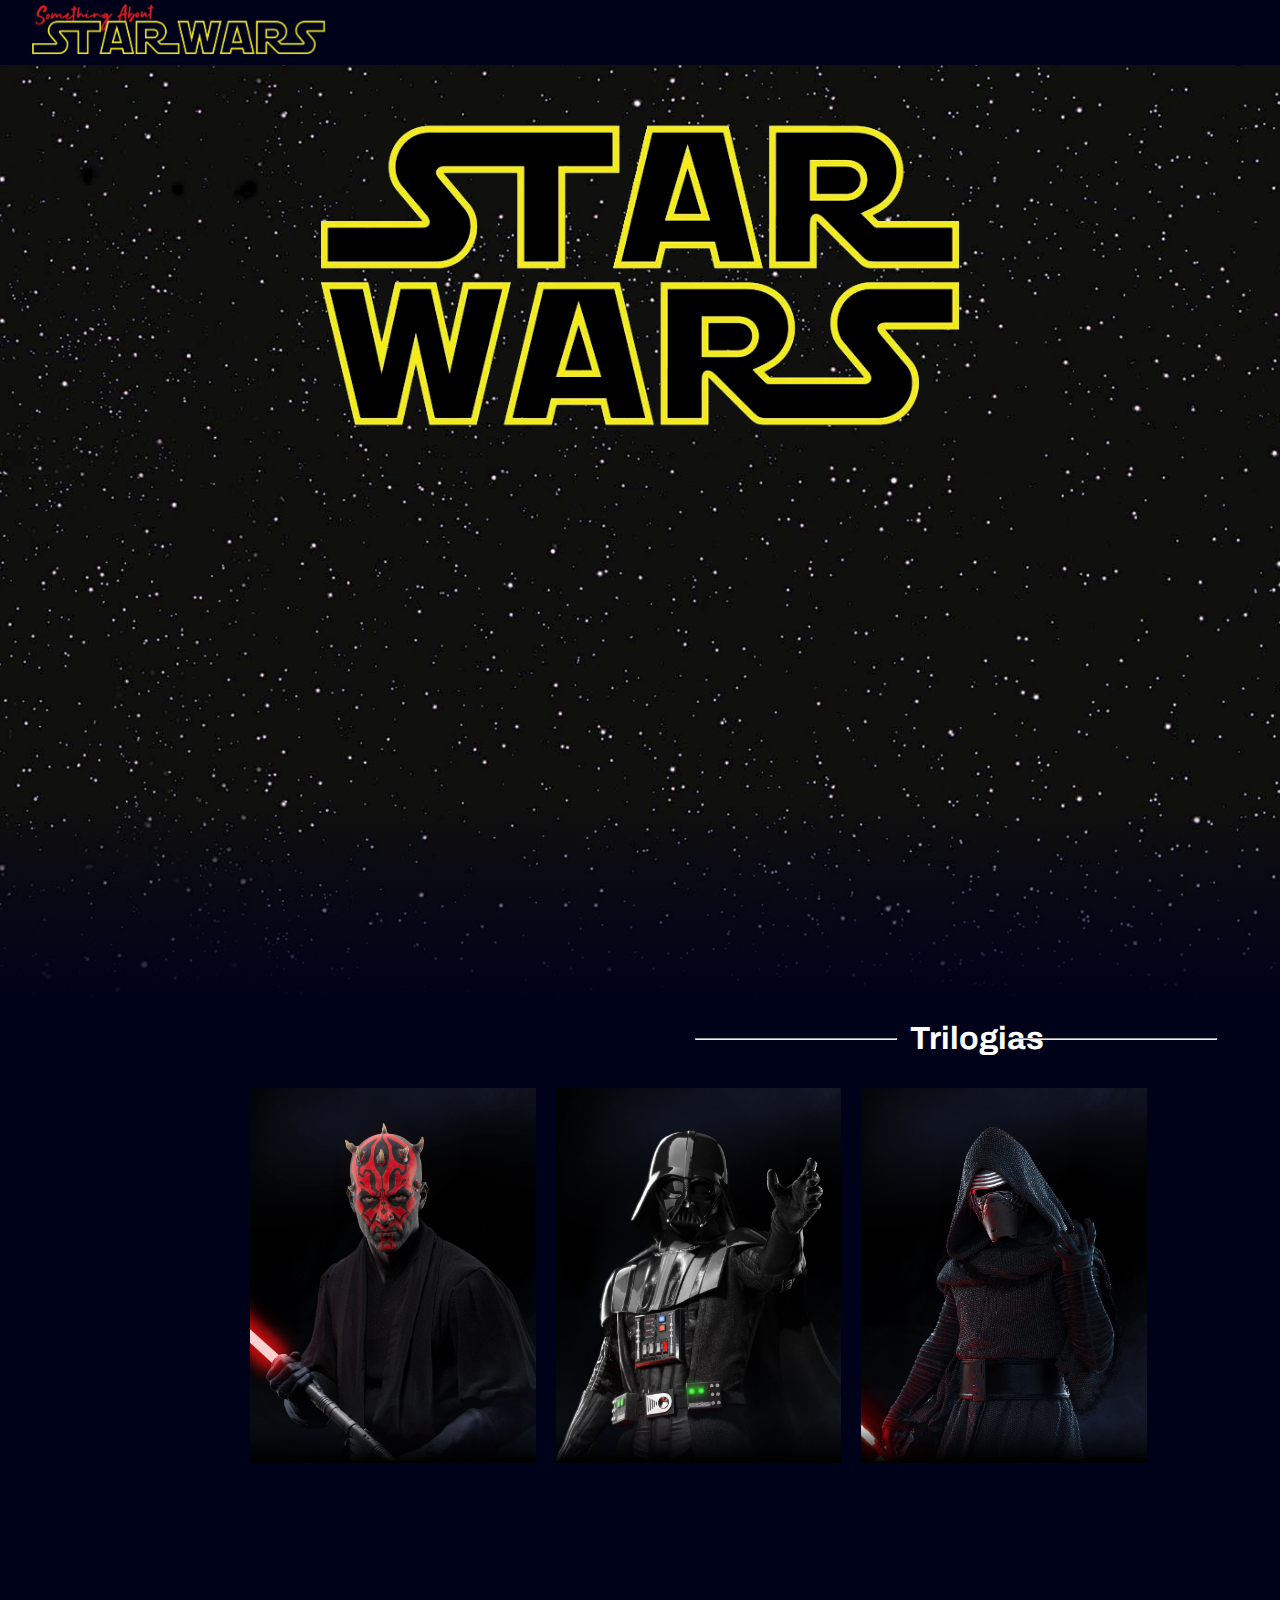
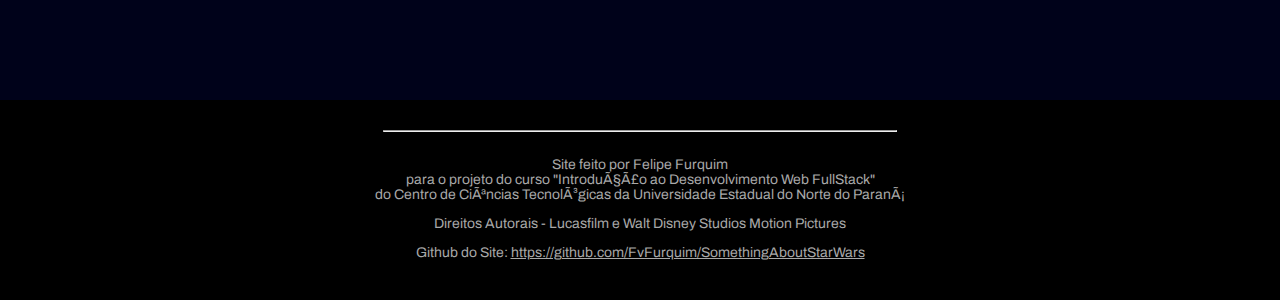
<file: index.html>
<!DOCTYPE html>
<html>
<head>
	<meta charset="UTF=8">
	<meta name="viewpoint" content="width=device-width, initial-scale=1.0">
	<title>Something About Star Wars</title>
	<link rel="shortcut icon" type="image/x-icon" href="images/favicon.ico">
	<link rel="stylesheet" type="text/css" href="css/indexStyle.css">
	<link href="https://fonts.googleapis.com/css2?family=Archivo&display=swap" rel="stylesheet">
	<script src="js/indexMain.js"></script>
</head>

<body id="main">
	<div id="navbarVazia">
		<a id="nada">Nada</a>
	</div>

	<div id="navbar">
		<div class="navButtons" id="logo">
			<a href="index.html"><img src="images/titulo.png" id="title"></a>
		</div>
		<div class="navButtons" id="home">
			<a href="index.html">Home</a>
		</div>
		<div class="navButtons" id="prequel">
			<a href="prequel.html">Prequel</a>
		</div>
		<div class="navButtons" id="original">
			<a href="original.html">Original</a>
		</div>
		<div class="navButtons" id="sequel">
			<a href="sequel.html">Sequel</a>
		</div>
	</div>

	<section class="starWars">
		<img src="images/starWars.png" id="layer">
	</section>

	<section id="content">
		<h1 id="tri"> <hr id="line1">Trilogias<hr id="line2"></h1>
		<div id="principal">
			<div class="imgButtons" id="maul">
				<a href="prequel.html"><img src="images/darthMaul.jpg" class="img"></a>
				<div class="overlay" id="maulHover">
					<a href="prequel.html" class="text">
						<h1>Prequel</h1>
						<p>Episódio I - A Ameaça Fantasma</p>
						<p>Episódio II - O Ataque dos Clones</p>
						<p>Episódio III - A Vingança dos Sith</p>
					</a>
				</div>
			</div>
			<div class="imgButtons" id="vader">
				<a href="original.html"><img src="images/darthVader.jpg" class="img"></a>
				<div class="overlay" id="vaderHover">
					<a href="original.html" class="text">
						<h1>Original</h1>
						<p>Episódio IV - Uma Nova Esperança</p>
						<p>Episódio V - O Império Contra-Ataca</p>
						<p>Episódio VI - O Retorno do Jedi</p>
					</a>
				</div>
			</div>
			<div class="imgButtons" id="ren">
				<a href="sequel.html"><img src="images/kyloRen.jpg" class="img"></a>
				<div class="overlay" id="renHover">
					<a href="sequel.html" class="text">
						<h1>Sequel</h1>
						<p>Episódio VII - O Despertar da Força</p>
						<p>Episódio VIII - Os Últimos Jedi</p>
						<p>Episódio IX - A Ascensão Skywalker</p>
					</a>
				</div>
			</div>
		</div>
	</section>

	<div class="footerMain" id="fInd">
		<hr class="footerLine">
		<div class="footerText" id="tfInd">
			<p>Site feito por Felipe Furquim<br>para o projeto do curso "Introdução ao Desenvolvimento Web FullStack"<br>do Centro de Ciências Tecnológicas da Universidade Estadual do Norte do Paraná</p>
			<p>Direitos Autorais - Lucasfilm e Walt Disney Studios Motion Pictures</p>
			<p>Github do Site: <a target="_blank" href="https://github.com/FvFurquim/SomethingAboutStarWars" id="link">https://github.com/FvFurquim/SomethingAboutStarWars</a></p>
		</div>
	</div>
</body>
</html>
</file>
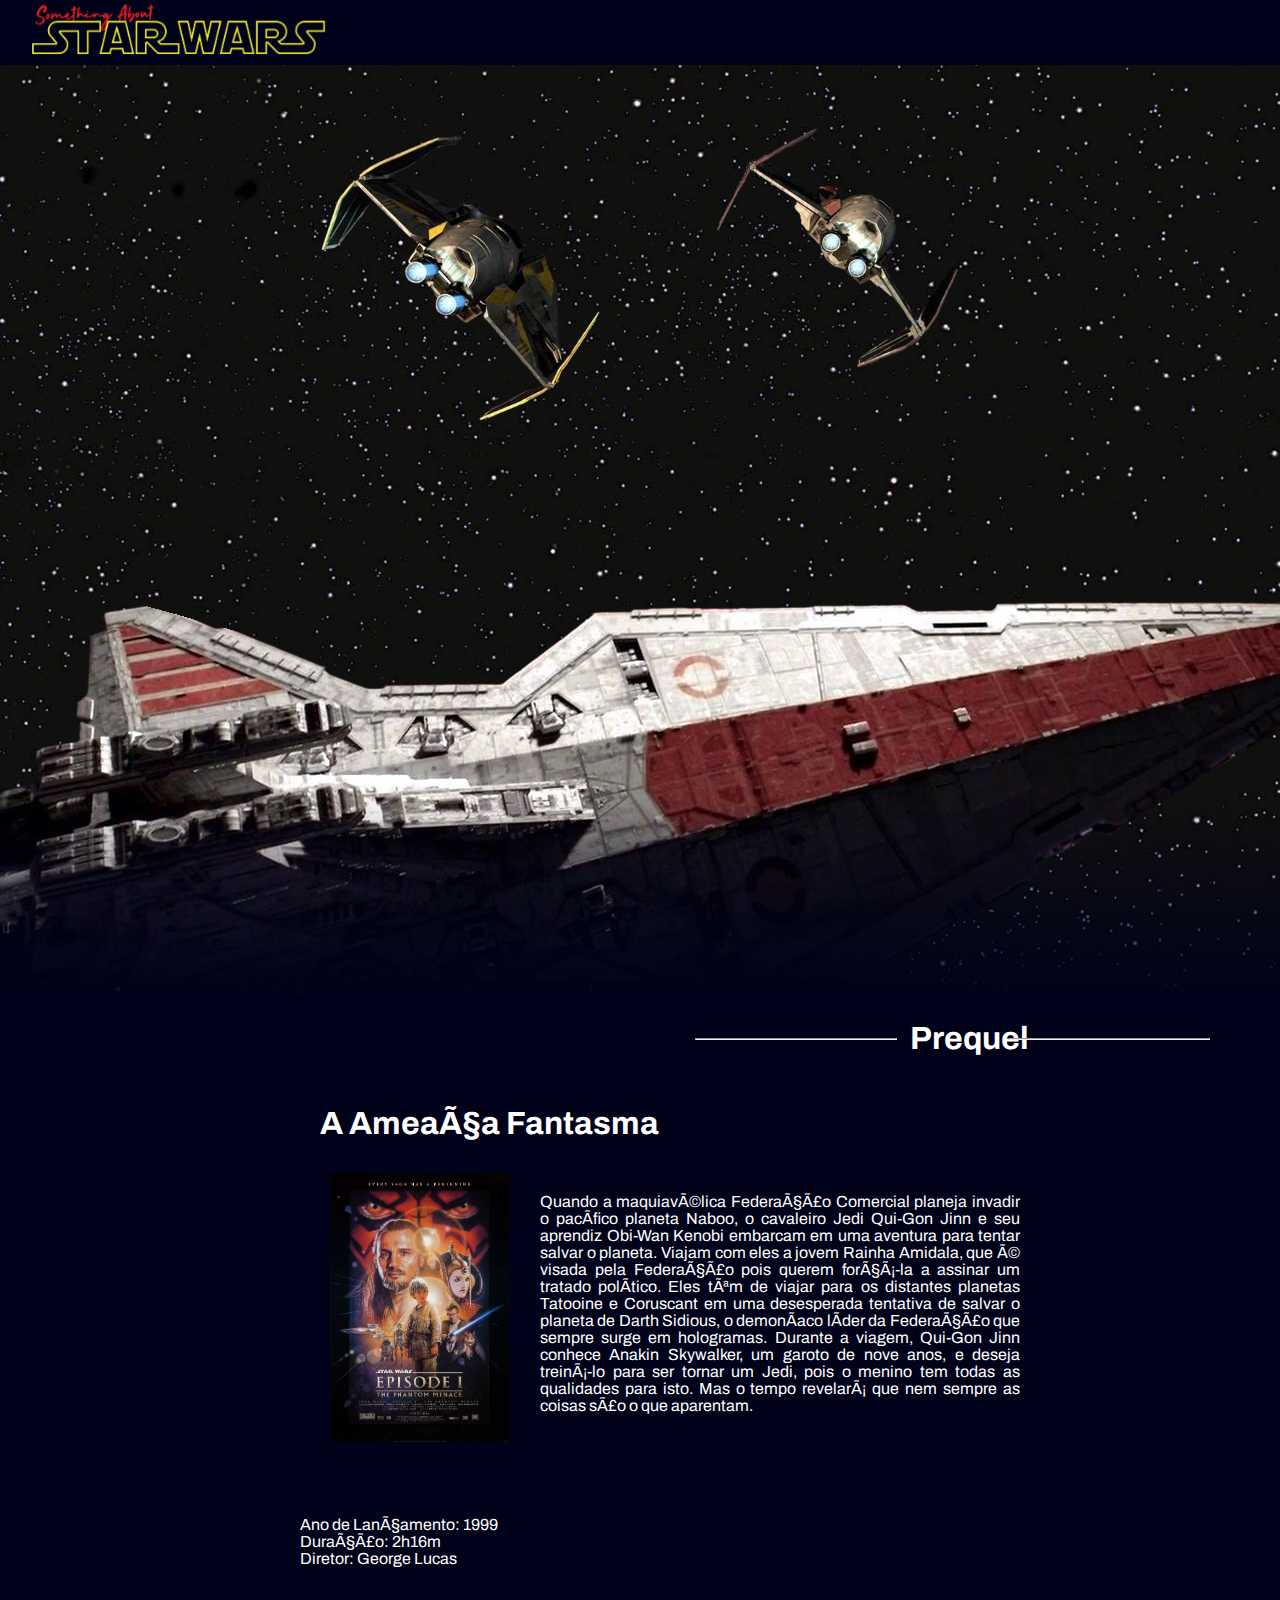
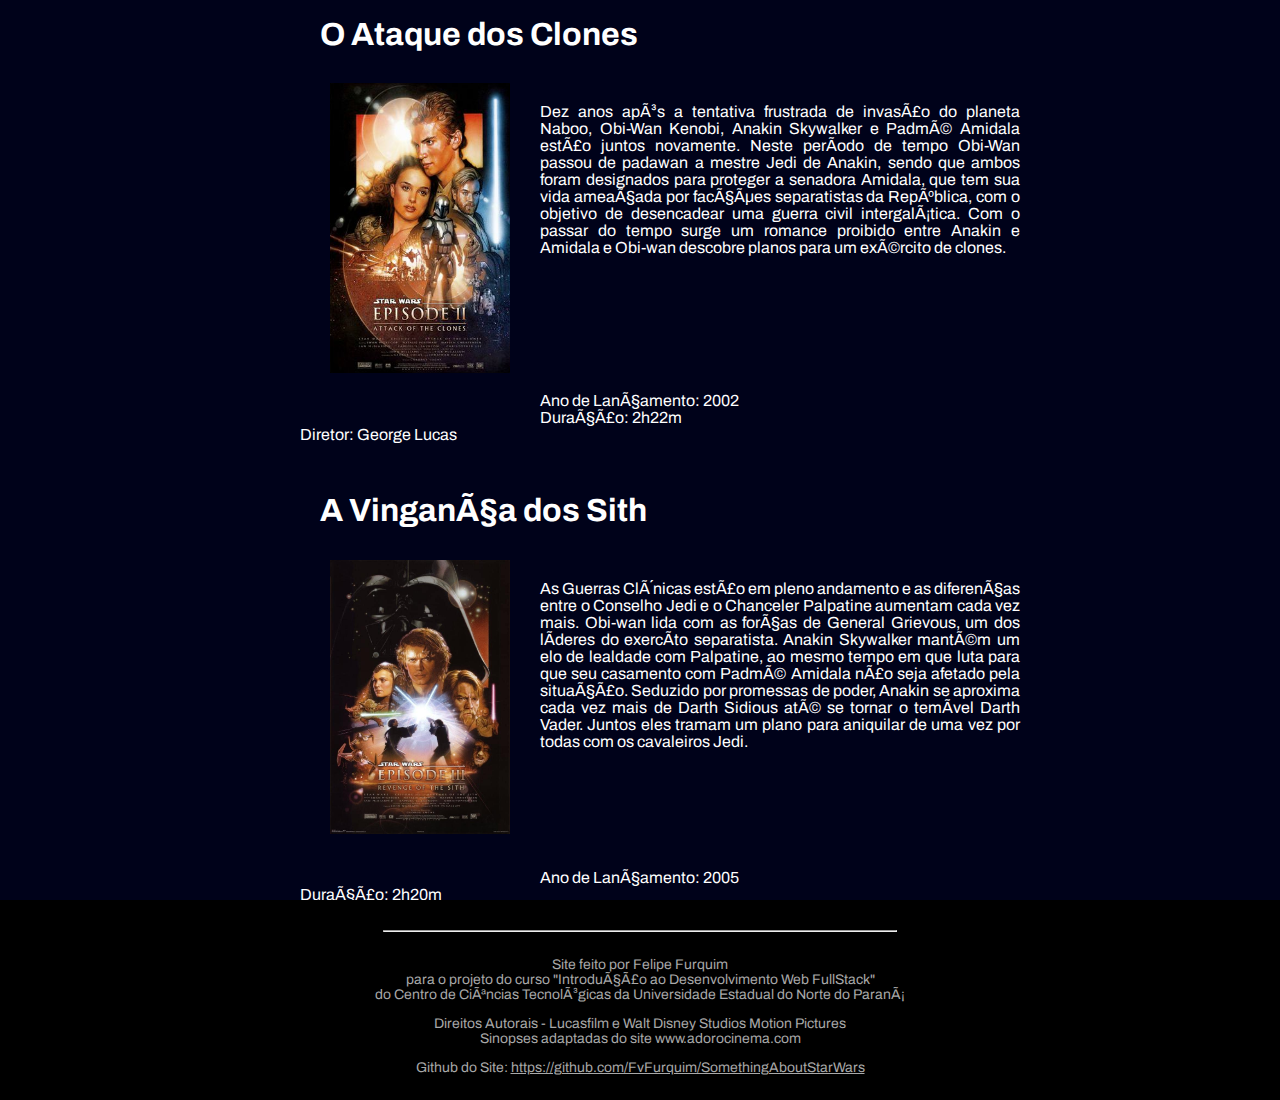
<file: prequel.html>
<!DOCTYPE html>
<html>
<head>
	<meta charset="UTF=8">
	<meta name="viewpoint" content="width=device-width, initial-scale=1.0">
	<title>Something About Star Wars</title>
	<link rel="shortcut icon" type="image/x-icon" href="images/favicon.ico">
	<link rel="stylesheet" type="text/css" href="css/indexStyle.css">
	<link href="https://fonts.googleapis.com/css2?family=Archivo&display=swap" rel="stylesheet">
	<script src="js/indexMain.js"></script>
</head>
<body id="main">
	<div id="navbarVazia">
		<a id="nada">Nada</a>
	</div>

	<div id="navbar">
		<div class="navButtons" id="logo">
			<a href="index.html"><img src="images/titulo.png" id="title"></a>
		</div>
		<div class="navButtons" id="home">
			<a href="index.html">Home</a>
		</div>
		<div class="navButtons" id="prequel">
			<a href="prequel.html">Prequel</a>
		</div>
		<div class="navButtons" id="original">
			<a href="original.html">Original</a>
		</div>
		<div class="navButtons" id="sequel">
			<a href="sequel.html">Sequel</a>
		</div>
	</div>

	<section class="starWars">
		<img src="images/prequelSpace.png" id="layer">
		<img src="images/bigShip.png" id="layer2">
	</section>

	<section id="content">
		<h1 id="pre"> <hr id="preline1">Prequel<hr id="preline2"></h1>
		<div class="infos" id="ep1">
			<h1>A Ameaça Fantasma</h1>
			<img src="images/ep1Poster.jpg" class="poster" id="poster1">
			<p>Quando a maquiavélica Federação Comercial planeja invadir o pacífico planeta Naboo, o cavaleiro Jedi Qui-Gon Jinn e seu aprendiz Obi-Wan Kenobi embarcam em uma aventura para tentar salvar o planeta. Viajam com eles a jovem Rainha Amidala, que é visada pela Federação pois querem forçá-la a assinar um tratado político. Eles têm de viajar para os distantes planetas Tatooine e Coruscant em uma desesperada tentativa de salvar o planeta de Darth Sidious, o demoníaco líder da Federação que sempre surge em hologramas. Durante a viagem, Qui-Gon Jinn conhece Anakin Skywalker, um garoto de nove anos, e deseja treiná-lo para ser tornar um Jedi, pois o menino tem todas as qualidades para isto. Mas o tempo revelará que nem sempre as coisas são o que aparentam.<br><br><br><br><br><br><br>Ano de Lançamento: 1999<br>Duração: 2h16m<br>Diretor: George Lucas<br clear="left"/></p>
		</div>
		<div class="infos" id="ep2">
			<h1>O Ataque dos Clones</h1>
			<img src="images/ep2Poster.jpg" class="poster" id="poster2">
			<p>Dez anos após a tentativa frustrada de invasão do planeta Naboo, Obi-Wan Kenobi, Anakin Skywalker e Padmé Amidala estão juntos novamente. Neste período de tempo Obi-Wan passou de padawan a mestre Jedi de Anakin, sendo que ambos foram designados para proteger a senadora Amidala, que tem sua vida ameaçada por facções separatistas da República, com o objetivo de desencadear uma guerra civil intergalática. Com o passar do tempo surge um romance proibido entre Anakin e Amidala e Obi-wan descobre planos para um exército de clones.<br><br><br><br><br><br><br><br><br>Ano de Lançamento: 2002<br>Duração: 2h22m<br>Diretor: George Lucas<br clear="left"/></p>
		</div>
		<div class="infos" id="ep3">
			<h1>A Vingança dos Sith</h1>
			<img src="images/ep3Poster.jpg" class="poster" id="poster3">
			<p>As Guerras Clônicas estão em pleno andamento e as diferenças entre o Conselho Jedi e o Chanceler Palpatine aumentam cada vez mais. Obi-wan lida com as forças de General Grievous, um dos líderes do exercíto separatista. Anakin Skywalker mantém um elo de lealdade com Palpatine, ao mesmo tempo em que luta para que seu casamento com Padmé Amidala não seja afetado pela situação. Seduzido por promessas de poder, Anakin se aproxima cada vez mais de Darth Sidious até se tornar o temível Darth Vader. Juntos eles tramam um plano para aniquilar de uma vez por todas com os cavaleiros Jedi.<br><br><br><br><br><br><br><br>Ano de Lançamento: 2005<br>Duração: 2h20m<br>Diretor: George Lucas<br clear="left"/></p>
		</div>
	</section>

	<a target="_blank" class="nb" id="red" href="https://starwars.fandom.com/wiki/Prequel_trilogy">
		<span></span>
		<span></span>
		<span></span>
		<span></span>
		Saiba Mais
	</a>

	<div class="footerMain" id="fPre">
		<hr class="footerLine">
		<div class="footerText" id="ftPre">
			<p>Site feito por Felipe Furquim<br>para o projeto do curso "Introdução ao Desenvolvimento Web FullStack"<br>do Centro de Ciências Tecnológicas da Universidade Estadual do Norte do Paraná</p>
			<p>Direitos Autorais - Lucasfilm e Walt Disney Studios Motion Pictures<br/>Sinopses adaptadas do site www.adorocinema.com</p>
			<p>Github do Site: <a target="_blank" href="https://github.com/FvFurquim/SomethingAboutStarWars" id="link">https://github.com/FvFurquim/SomethingAboutStarWars</a></p>
		</div>
	</div>
</body>
</html>
</file>
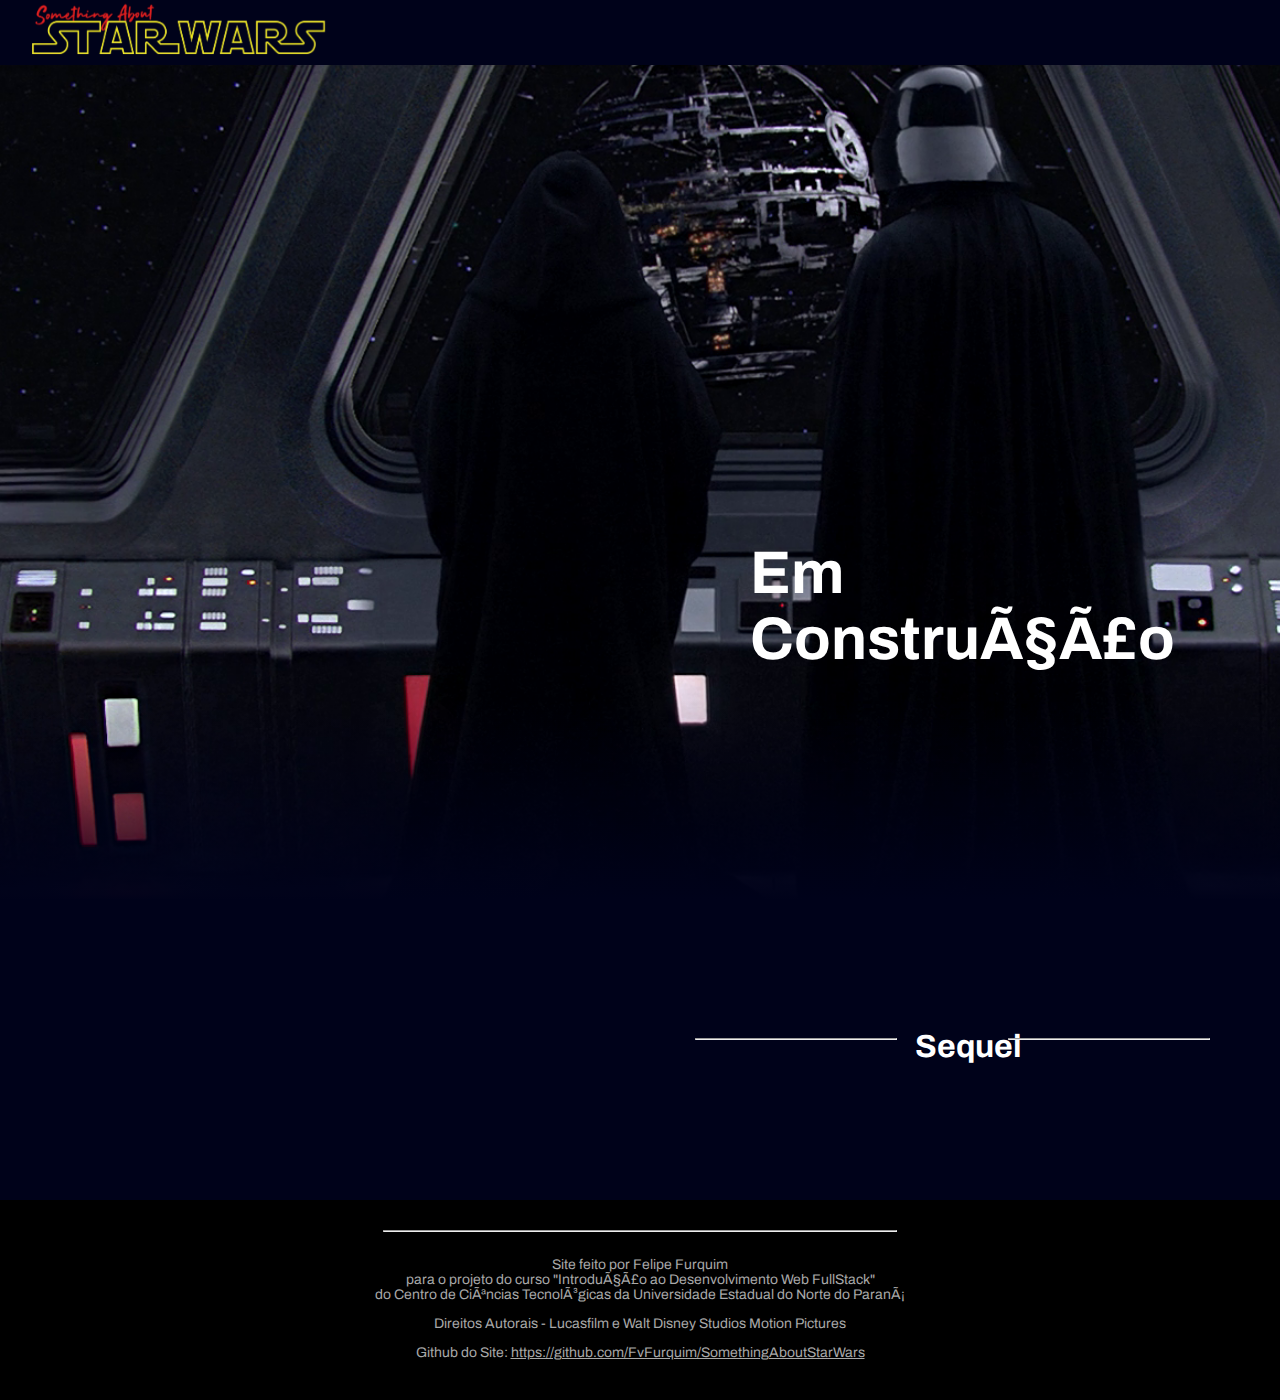
<file: sequel.html>
<!DOCTYPE html>
<html>
<head>
	<meta charset="UTF=8">
	<meta name="viewpoint" content="width=device-width, initial-scale=1.0">
	<title>Something About Star Wars</title>
	<link rel="shortcut icon" type="image/x-icon" href="images/favicon.ico">
	<link rel="stylesheet" type="text/css" href="css/indexStyle.css">
	<link href="https://fonts.googleapis.com/css2?family=Archivo&display=swap" rel="stylesheet">
	<script src="js/indexMain.js"></script>
</head>
<body id="main">
	<div id="navbarVazia">
		<a id="nada">Nada</a>
	</div>

	<div id="navbar">
		<div class="navButtons" id="logo">
			<a href="index.html"><img src="images/titulo.png" id="title"></a>
		</div>
		<div class="navButtons" id="home">
			<a href="index.html">Home</a>
		</div>
		<div class="navButtons" id="prequel">
			<a href="prequel.html">Prequel</a>
		</div>
		<div class="navButtons" id="original">
			<a href="original.html">Original</a>
		</div>
		<div class="navButtons" id="sequel">
			<a href="sequel.html">Sequel</a>
		</div>
	</div>

	<section class="construcao">
	</section>

	<section id="content">
		<h1 id="construcao">Em Construção</h1>
		<h1 id="pre"> <hr id="preline1"><p id="sequel">Sequel</p><hr id="preline2"></h1>
		
	</section>

	<div class="footerMain" id="fSeq">
		<hr class="footerLine">
		<div class="footerText" id="ftSeq">
			<p>Site feito por Felipe Furquim<br>para o projeto do curso "Introdução ao Desenvolvimento Web FullStack"<br>do Centro de Ciências Tecnológicas da Universidade Estadual do Norte do Paraná</p>
			<p>Direitos Autorais - Lucasfilm e Walt Disney Studios Motion Pictures</p>
			<p>Github do Site: <a target="_blank" href="https://github.com/FvFurquim/SomethingAboutStarWars" id="link">https://github.com/FvFurquim/SomethingAboutStarWars</a></p>
		</div>
	</div>
</body>
</html>
</file>
<file: css/indexStyle.css>
/*Body*/
body#main{
	margin: 0px;
	padding: 0;
	background-color: #00021A;
}

body::-webkit-scrollbar {
  display: none;
}

/*Conteudo*/
section#content{
	margin: 20px;
	color: #fff;
	font-family: 'Archivo', sans-serif;
}

h1#tri{
	margin-left: 890px;
}

hr#line1{
	position: absolute;
	display: inline-block;
	width: 200px;
	left: 695px;
	top: 1022px;
}

hr#line2{
	position: absolute;
	display: inline-block;
	width: 200px;
	left: 1015px;
	top: 1022px;
}

div#principal{
	margin-left: 220px;
}

.imgButtons{
	left: 100px;
	float: left;
	width: 28%;
	padding: 10px;
	border: 0;
}

.img{
	width: 100%;
	transition: 0.5s ease;
	padding: 0;
	border: 0;
}

.text{
	color: #fff;
	font-weight: 300;
	text-decoration: none;
	font-size: 16px;
	font-family: 'Archivo', sans-serif;
}

.overlay{
	margin-top: -280px;
	margin-left: 125px;
	height: 100%;
	width: 80%;
	opacity: 0;
	transition: 0.5s ease;
}

.text h1{
	margin-left: 80px;
}

.imgButtons:hover .img{
	filter: blur(10px);
	-webkit-filter: blur(10px);
}

.imgButtons:hover .overlay{
	margin-top: -430px;
	opacity: 1;
	filter: blur(0px);
}

/*Conteudo Prequel*/

.poster{
	width: 180px;
	float: left;
	padding: 0px 30px;
	padding-bottom: 50px;
	padding-top: 10px;
}

.infos{
	margin-left: 280px;
	margin-top: 50px;
}

.infos p{
	text-align: justify;
	padding-top: 30px;
	width: 75%;
}

.infos h1{
	padding: 0px 20px;
}

/*Navbar principal*/
.navButtons{
	background: #00021A;
	position: fixed;
	top: 0;
	display: block;
	transition: top 0.8s;
	z-index: 10000;
}

.navButtons a{
	float: left;
	display: block;
	color: #fff;
	font-weight: 300;
	text-decoration: none;
	font-size: 16px;
	font-family: 'Archivo', sans-serif;
	padding: 1.5em 2em;
	transition: 0.3s;
}

div#home{
	/*margin-left: 0px;*/
	margin-left: 1439px;
}

div#prequel{
	/*margin-left: 107px;*/
	margin-left: 1546px;
}

div#original{
	/*margin-left: 226px;*/
	margin-left: 1665px;
}

div#sequel{
	/*margin-left: 345px;*/
	margin-left: 1784px;
}

div#logo{
	width: 0%;
	height: 0%;
}

div#logo{
	width: 0%;
	height: 0%;
}

div#logo a img#title{
	height: 50px;
	margin-top: -20px;
}

div#navbar div#home a:hover{
    box-shadow: inset 0px -1px 0px 0px #FFE81F;
    color: #FFE81F;
	padding-bottom: 2.1em;
}

div#navbar div#prequel a:hover{
    box-shadow: inset 0px -1px 0px 0px #e70027;
    color: #e70027;
	padding-bottom: 2.1em;
}

div#navbar div#original a:hover{
    box-shadow: inset 0px -1px 0px 0px #21A645;
    color: #21A645;
	padding-bottom: 2.1em;
}

div#navbar div#sequel a:hover{
    box-shadow: inset 0px -1px 0px 0px #5b68bd;
    color: #5b68bd;
	padding-bottom: 2.1em;
}

/*Navbar de preenchimento*/
div#navbarVazia{
	background: #00021A;
	position: fixed;
	top: 0;
	width: 100%;
	display: block;
	transition: top 0.8s;
	z-index: 10000;

}

div#navbarVazia a{
	opacity: 0;
	float: left;
	display: block;
	color: #fff;
	font-weight: 300;
	text-decoration: none;
	font-size: 16px;
	font-family: 'Archivo', sans-serif;
	padding: 1.5em 2em;
	transition: 0.3s;
}

/*Footer*/
.footerMain {
	left: 0;
	width: 100%;
	height: 200px;
	background-color: black;
	color: white;
	text-align: center;
}

.footerLine{
	width: 40%;
	margin-top: 30px;
}

.footerText{
	/*background: red;*/
	width: 100%;
	margin-top: 25px;
	font-family: 'Archivo', sans-serif;
	color: #A8A8A8;
	font-size: 14px;
}

div#fInd{
	position: absolute;
	bottom: -1000px;
}

div#fPre{
	position: absolute;
	bottom: -1800px;
}

div#fOri{
	position: absolute;
	bottom: -1800px;
}

div#fSeq{
	position: absolute;
	bottom: -500px;
}

a#link{
	color: #A8A8A8;
}

/*Parallax da página Principal*/
.starWars{
	width: 100%;
	height: 1000px;
	position: relative;
	overflow: hidden;
	background: url(space.png);
	background-size: cover;
}

.starWars:before{
	content: '';
	position: absolute;
	bottom: 0;
	width: 100%;
	height: 200px;
	z-index: 1000;
	background: linear-gradient(transparent, #00021A);
}

.starWars #layer{
	position: relative;
	top: -10%;
	left:50%;
	width: 50%;
	transform: translate(-50%, 75%);
	z-index: 50;
}

/*Botao Neon*/

.nb{
	position: relative;
	display: inline-block;
	padding: 15px 30px;
	color: #fff;
	text-transform: uppercase;
	letter-spacing: 3px;
	text-decoration: none;
	font-size: 22px;
	overflow: hidden;
	transition: 0.2s;
	left: 847px;
	font-family: 'Archivo', sans-serif;
}

.nb span{
	position: absolute;
	display: block;
}

/*Botao Neon Vermelho*/

a#red{
	bottom: -100px;
}

a#red:hover {
	color: #480025;
	background: #e70027;
	box-shadow: 0 0 10px #e70027, 0 0 40px #e70027, 0 0 80px #e70027;
	transition-delay: 1s;
}

a#red:hover span:nth-child(1){
	left: 100%;
	transition: 1s;
}

a#red:hover span:nth-child(2){
	top: 100%;
	transition: 1s;
	transition-delay: 0.25s;
}

a#red:hover span:nth-child(3){
	right: 100%;
	transition: 1s;
	transition-delay: 0.5s;
}

a#red:hover span:nth-child(4){
	bottom: 100%;
	transition: 1s;
	transition-delay: 0.75s;
}

a#red span:nth-child(1){
	top: 0;
	left: -100%;
	width: 100%;
	height: 2px;
	background: linear-gradient(90deg, transparent, #e70027);
}

a#red span:nth-child(2){
	top: -100%;
	right: 0;
	width: 2px;
	height: 100%;
	background: linear-gradient(180deg, transparent, #e70027);
}

a#red span:nth-child(3){
	bottom: 0;
	right: -100%;
	width: 100%;
	height: 2px;
	background: linear-gradient(270deg, transparent, #e70027);
}

a#red span:nth-child(4){
	bottom: -100%;
	left: 0;
	width: 2px;
	height: 100%;
	background: linear-gradient(360deg, transparent, #e70027);
}

/*Botao Neon Verde*/

a#green{
	bottom: -95px;
}

a#green:hover {
	color: #093442;
	background: #21A645;
	box-shadow: 0 0 10px #21A645, 0 0 40px #21A645, 0 0 80px #21A645;
	transition-delay: 1s;
}

a#green:hover span:nth-child(1){
	left: 100%;
	transition: 1s;
}

a#green:hover span:nth-child(2){
	top: 100%;
	transition: 1s;
	transition-delay: 0.25s;
}

a#green:hover span:nth-child(3){
	right: 100%;
	transition: 1s;
	transition-delay: 0.5s;
}

a#green:hover span:nth-child(4){
	bottom: 100%;
	transition: 1s;
	transition-delay: 0.75s;
}

a#green span:nth-child(1){
	top: 0;
	left: -100%;
	width: 100%;
	height: 2px;
	background: linear-gradient(90deg, transparent, #21A645);
}

a#green span:nth-child(2){
	top: -100%;
	right: 0;
	width: 2px;
	height: 100%;
	background: linear-gradient(180deg, transparent, #21A645);
}

a#green span:nth-child(3){
	bottom: 0;
	right: -100%;
	width: 100%;
	height: 2px;
	background: linear-gradient(270deg, transparent, #21A645);
}

a#green span:nth-child(4){
	bottom: -100%;
	left: 0;
	width: 2px;
	height: 100%;
	background: linear-gradient(360deg, transparent, #21A645);
}

/*Ajustes para Prequel*/

h1#pre{
	margin-left: 890px;
}

hr#preline1{
	position: absolute;
	display: inline-block;
	width: 200px;
	left: 695px;
	top: 1022px;
}

hr#preline2{
	position: absolute;
	display: inline-block;
	width: 200px;
	left: 1008px;
	top: 1022px;
}

img#layer2{
	position: absolute;
	top: 600px;
	right: 0px;
}

/*Ajustes Original*/

img#layer3{
	position: absolute;
	top: 100px;
	right: 30px;
}

/*Ajustes Sequel*/

.construcao{
	width: 100%;
	height: 900px;
	position: relative;
	overflow: hidden;
	background: url(construcao.png);
	background-size: cover;
}

.construcao:before{
	content: '';
	position: absolute;
	bottom: 0;
	width: 100%;
	height: 200px;
	z-index: 1000;
	background: linear-gradient(transparent, #00021A);
}

.starWars p{
	position: relative;
	top: -10%;
	left:50%;
	width: 50%;
	z-index: 50;
}

p#sequel{
	position: absolute;
	top: 997px;
	left: 915px;
}

h1#construcao{
	position: absolute;
	top: 500px;
	left: 750px;
	font-size: 60px;
}
</file>
